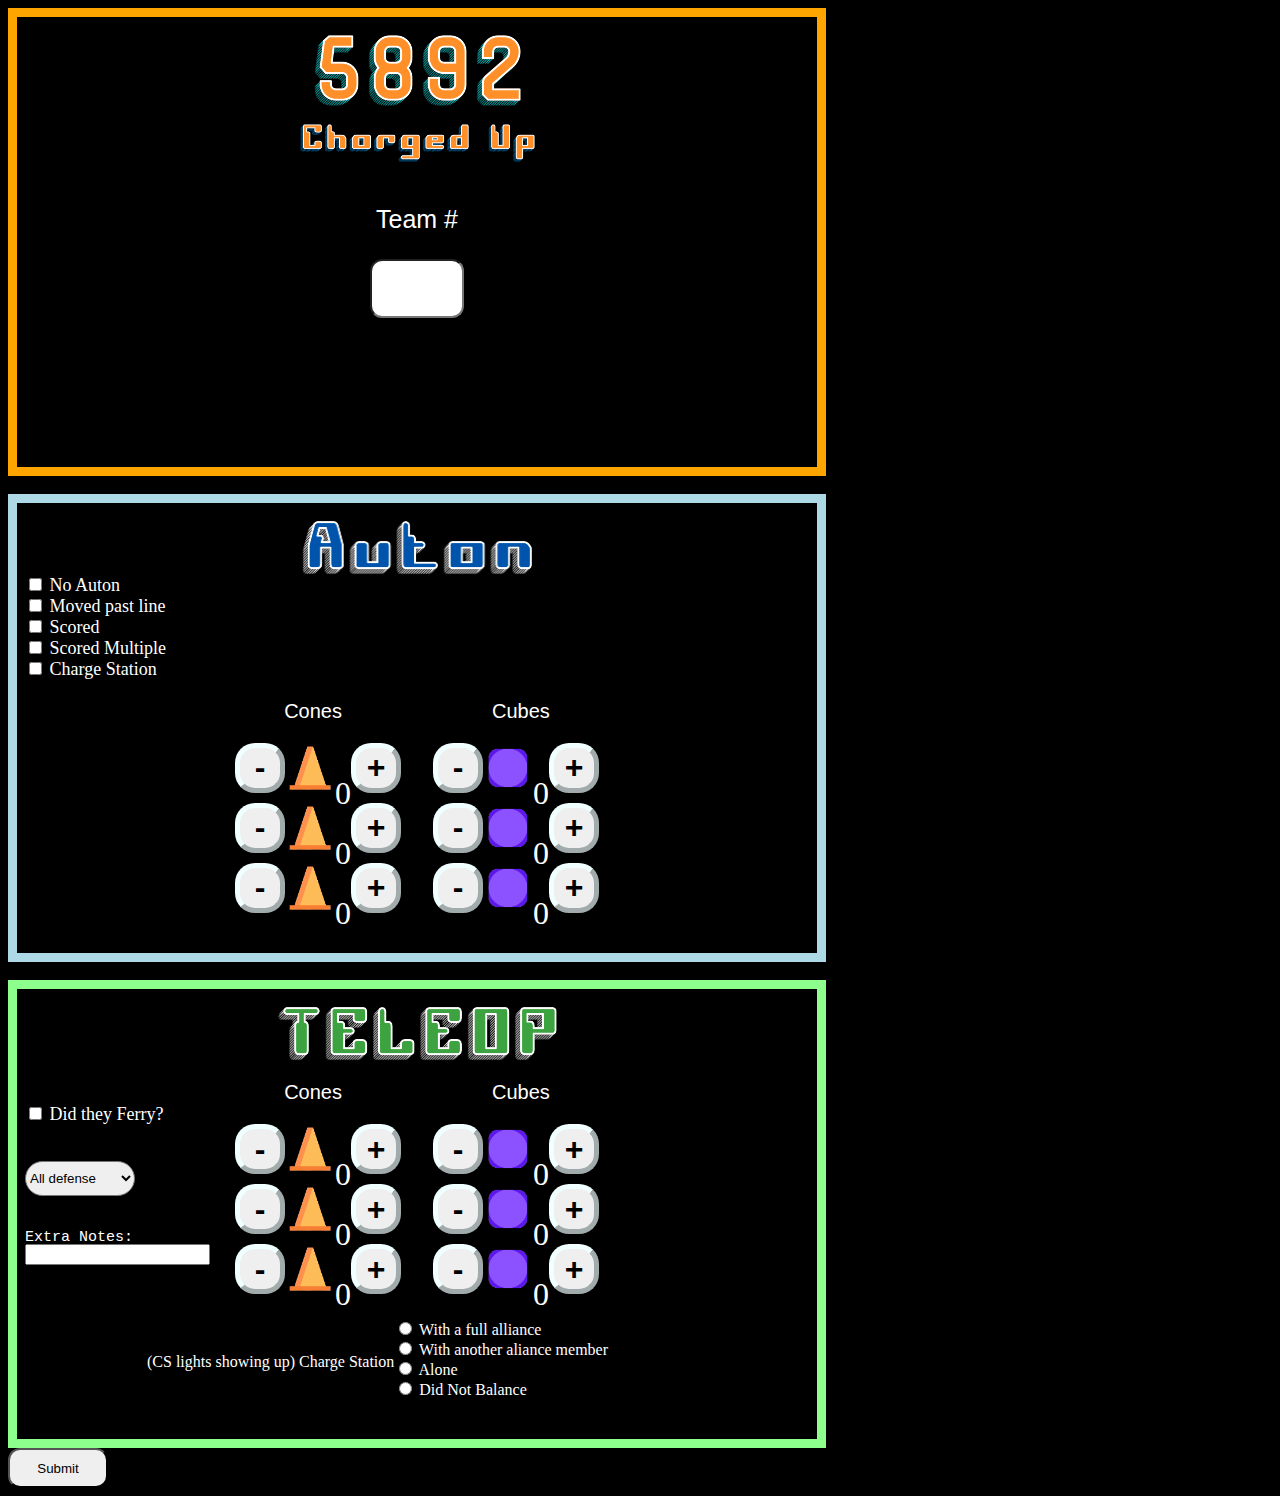
<file: index.html>
<!DOCTYPE html>
<html>
  <head>
    <title>Scouting Form</title>
    <link rel="stylesheet" href="index.css">
    <script src="index.js"></script>
    <script src="qrcode.js"></script>
  </head>


<body style="background-color:black;">

  <div id="questions">
    <div class="main" id="section1">
      <br>
      <img src="5892scoutingtitle3.png" alt="5892 Scouting Title" id="scoutingTitle3">
      <br>
      <img src="5892scoutingtitle4.png" alt="Charged Up" id="scoutingTitle4">
      <br>

      <p style="color:white" id="teamnumbername">Team #</p>
      <input type="number" id="teamnumber" name="teamnumber" min="1" max="9999">
    </div>
    <br>


    <div class="main" id="section2">
      <br>
      <img src="autontitle.png" alt="Auton Title" id="autonTitle">

      <div class="autonquestions">
      <label style="color:white"><input type="checkbox" style="color:blue" name="noauton" value="noauton" id="noauton"> No Auton</label>
      <label style="color:white"><input type="checkbox" name="movedpestline" value="movedpastline" id="movedpestline"> Moved past line</label>
      <label style="color:white"><input type="checkbox" name="scored" value="scored"id="scored"> Scored</label>
      <label style="color:white"><input type="checkbox" name="scoredmultiple" value="scoredmutiple" id="scoredmultiple"> Scored Multiple</label>
      <label style="color:white"><input type="checkbox" name="chargestation" value="chargestation" id="chargestation"> Charge Station</label>
      </div>


      <pre style="color:white;" class="center" id="paragraph9">Cones                           Cubes</pre> 
          <div class="row" style="height:60px;">
            <button class="counter" onclick="increment('low', '-');">-</button>
            <img src="gamepiececone.png" style="width:50px;height:50px;">
            <p style="color:white;" class="paragraphs" id="paragraph11">0</p>
            <button class="counter" onclick="increment('low', '+');">+</button>
            <p>------</p>
            <button class="counter" onclick="increment('low', '-');">-</button>
            <img src="gamepiececube.png" style="width:50px;height:50px;">
            <p style="color:white;" class="paragraphs" id="paragraph14">0</p>
            <button class="counter" onclick="increment('low', '+');">+</button>
          </div>
          <div class="row" style="height:60px;">
            <button class="counter" onclick="increment('low', '-');">-</button>
            <img src="gamepiececone.png" style="width:50px;height:50px;">
            <p style="color:white;" class="paragraphs" id="paragraph13">0</p>
            <button class="counter" onclick="increment('low', '+');">+</button>
            <p>------</p>
            <button class="counter" onclick="increment('low', '-');">-</button>
            <img src="gamepiececube.png" style="width:50px;height:50px;">
            <p style="color:white;" class="paragraphs" id="paragraph14">0</p>
            <button class="counter" onclick="increment('low', '+');">+</button>
          </div>
          <div class="row"style="height:60px;">
            <button class="counter" onclick="increment('low', '-');">-</button>
            <img src="gamepiececone.png" style="width:50px;height:50px;">
            <p style="color:white;" class="paragraphs" id="paragraph13">0</p>
            <button class="counter" onclick="increment('low', '+');">+</button>
            <p>------</p>
            <button class="counter" onclick="increment('low', '-');">-</button>
            <img src="gamepiececube.png" style="width:50px;height:50px;">
            <p style="color:white;" class="paragraphs" id="paragraph14">0</p>
            <button class="counter" onclick="increment('low', '+');">+</button>
          </div>
    </div>
    <br>


    <div class="main" id="section3">
      <br>
      <img src="teleoptitle.png" alt="Teleop Title" id="teleoptitle">

      <pre style="color:white;" class="center" id="paragraph9">Cones                           Cubes</pre>
          <div class="row" style="height:60px;">
            <button class="counter" onclick="increment('low', '-');">-</button>
            <img src="gamepiececone.png" style="width:50px;height:50px;">
            <p style="color:white;" class="paragraphs" id="paragraph11">0</p>
            <button class="counter" onclick="increment('low', '+');">+</button>
            <p>------</p>
            <button class="counter" onclick="increment('low', '-');">-</button>
            <img src="gamepiececube.png" style="width:50px;height:50px;">
            <p style="color:white;" class="paragraphs" id="paragraph14">0</p>
            <button class="counter" onclick="increment('low', '+');">+</button>
          </div>
          <div class="row" style="height:60px;">
            <button class="counter" onclick="increment('low', '-');">-</button>
            <img src="gamepiececone.png" style="width:50px;height:50px;">
            <p style="color:white;" class="paragraphs" id="paragraph13">0</p>
            <button class="counter" onclick="increment('low', '+');">+</button>
            <p>------</p>
            <button class="counter" onclick="increment('low', '-');">-</button>
            <img src="gamepiececube.png" style="width:50px;height:50px;">
            <p style="color:white;" class="paragraphs" id="paragraph14">0</p>
            <button class="counter" onclick="increment('low', '+');">+</button>
          </div>
          <div class="row" style="height:60px;">
            <button class="counter" onclick="increment('low', '-');">-</button>
            <img src="gamepiececone.png" style="width:50px;height:50px;">
            <p style="color:white;" class="paragraphs" id="paragraph13">0</p>
            <button class="counter" onclick="increment('low', '+');">+</button>
            <p>------</p>
            <button class="counter" onclick="increment('low', '-');">-</button>
            <img src="gamepiececube.png" style="width:50px;height:50px;">
            <p style="color:white;" class="paragraphs" id="paragraph14">0</p>
            <button class="counter" onclick="increment('low', '+');">+</button>
          </div>

      <label id="didferry" style="color:white"><input type="checkbox" style="color:blue" name="didferry" value="didferry"> Did they Ferry?</label>
      <br><br>

      <select name="gameplay" id="gameplay">
        <optgroup label="Gameplay">
          <option value="DDAdefense">All defense</option>
          <option value="DDMdefense">Most defence</option>
          <option value="DDBdefense">Ballance of defense and offense</option>
          <option value="DDMoffense">Most offense</option>
          <option value="DDAoffense">All offense</option>
      </select>
      <br><br>

      <pre for="ExtraNotesQ" style="color:white" id="extranoteslabel">Extra Notes:</pre>
      <input type="text" id="notes" name="notes">

      <br><br><br><br>
      <div class="chargestation">
        <p style="color:white"> <br>(CS lights showing up) Charge Station </label>
        <div style="color:white">
          <label><input type="radio" name="RDChargeStation" value="rdwithfulla"> With a full alliance</label>
          <label><input type="radio" name="RDChargeStation" value="rdwithanotheramemb"> With another aliance member</label>
          <label><input type="radio" name="RDChargeStation" value="rdalone"> Alone</label>
          <label><input type="radio" name="RDChargeStation" value="rdno"> Did Not Balance</label>
        </div>
      </div>
    </div>

  <button type="submit" onclick="submit();" value="Submit" id="submit">Submit</button>
  <div id="qrcode"></div>
</body>
</html>


<!-- 
  1. Team Number 
/* 2. Drivetrain= a. Tank, b. Swerve, c. Other */
/* 3. Auton= a. No Auton, b. Moved past line, c. scored, d. Scored Multiple, Charge Station */
/* 4. Gameplay= a. All defense, b. Most defence, c. Ballance of defense and offense, d. most offense, e. All offense */
/* 5. How many cubes did they score: a. Bottom Row, b. Mid row, c. Top Row */
/* 6. How many cones did they score: a. Bottom row, b. mid row, c. Top row */
/* 7. Did they ferry?(bring game pieces to other teams)= y/n */
/* 8. Did they go on the charge station?= a. Did they balance the charge station(CS lights showing up), b. No, c. Alone, d. With another aliance member, e. With a full alliance

Computer Robot Font
Squada One Font

-->
</file>
<file: index.css>
#scoutingtitle, #autontitle, #paragraph1, #paragraph2, #questions, .button, #scoutingTitle4, #scoutingTitle3, #autonTitle, #gameplay, #teamnumber, #teamnumbername, #teleoptitle, #paragraph9, #submit { 
  /* position: fixed;         */
  top: 10px;              /*  */
  padding: 0px;          /*  */
}

#scoutingtitle {
  text-align: center;
}

#teamnumber {
  margin: 0 auto;
  display: inline-block;
  font-family: Arial, Helvetica, sans-serif;
  font-size: 30px;
  height: 55px;
  width: 90px;
  border-radius: 12px;
}

#paragraph2 {
  font-size: 2em;
}

#paragraph9 {
  font-family: Arial, Helvetica, sans-serif;
  font-size: 20px;
}

#scoutingTitle3 {
  margin: 0 auto;
  display: block;
}

img {
  display: block;
}

#scoutingTitle4 {
  width: 235px;
  margin: 0 auto;
  display: block;
}

#autonTitle {
  width: 230px;
  margin: 0 auto;
  display: block;
}

.autonquestions {
  margin-left: 8px;
  font-size: 18px;
}

#gameplay {
  width: 110px;
  height: 35px;
  font-family: Arial, Helvetica, sans-serif;
  border-radius: 20px;
  margin-left: 8px;
}

#teamnumbername {
  text-align: center;
  font-family: Arial, Helvetica, sans-serif;
  font-size: 25px;
}

#teleoptitle {
  margin: 0 auto;
  display: block;
}

#didferry {
  margin-top: -200px;
  margin-left: 8px;
  font-size: 18px;
}

#extranoteslabel {
  font-size: 15px;
  margin-left: 8px;
  margin-bottom: -2px;
}

#notes {
  margin-left: 8px;
}

.chargestation {
  display: flex;
  flex-direction: row;
  margin-left: 130px;
}

#submit {
  align-items: right;
  height: 40px;
  width: 100px;
  border-radius: 12px;
}

#section1 {
  height: 450px;
  width: 800px;
  background-color: black;
  border-style: solid;
  border-color: orange;
  border-width: 9px;
  text-align: center;
}

#section2 {
  height: 450px;
  width: 800px;
  background-color: black;
  border-style: solid;
  border-color: lightblue;
  border-width: 9px;
}

#section3 {
  height: 450px;
  width: 800px;
  background-color: black;
  border-style: solid;
  border-color: rgb(141, 255, 141);
  border-width: 9px;
}




.row {
  display: flex;
  flex-direction: row;
  align-content: space-between;
  justify-content: center;
}
<!-- /* justify-content: left */ -->

.counter {
  width: 50px;
  height: 50px;
  border-radius: 20px;
  border-width: 5px;
  border-color: azure;
  text-decoration-thickness: 5%;
  font-weight: bold;
  font-size: 2em;
}

label {
  display: block;
}

.row-inner {
  display: flex;
  flex-direction: row;
  row-gap: 20px;
}

.paragraphs {
  font-size: 2em;
}

.center {
  text-align: center;
}


      <p style="color:white;">Cones</p>
      <div class="row">
        <div class="row-inner">
          <button class="counter" onclick="increment('high', '-');">-</button>
          <div class="row">
            <img src="gamepiececone.png" style="width:40px;height:50px;">                     
            <p style="color:white;" id="paragraph6">0</p>
          </div>
          <button class="counter" onclick="increment('high', '+');">+</button>
        </div>
      </div>
</file>
